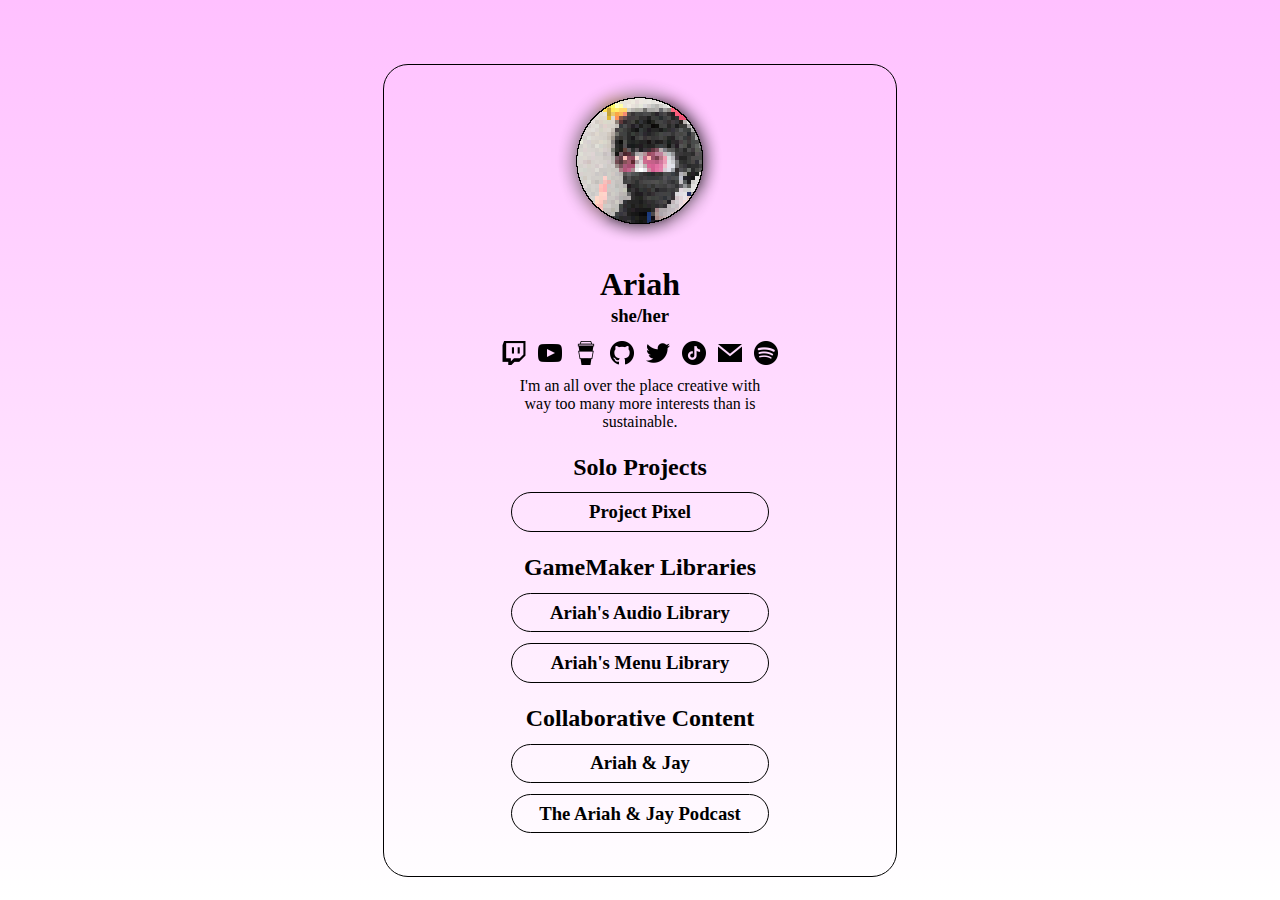
<file: index.html>
<!DOCTYPE html>
<html>
    <head>
        <title>
            Ariah
        </title>
        <link rel="stylesheet" href="style.css" />
    </head>
    <body>
		<div id="content">
			<img src="ariah.png"></img>
			<h1>Ariah</h1>
			<h3>she/her</h3>
			<div id="socials">
				<a href="https://www.twitch.tv/ariahks"><img src="icons/twitch.png" /></a>
				<a href="https://youtube.com/channel/UCUtUaALz0HTmwqdvTyVcBzQ"><img src="icons/youtube.png" /></a>
				<a href="https://buymeacoffee.com/ariah"><img src="icons/buymeacoffee.png" /></a>
				<a href="https://github.com/ariahsiwik"><img src="icons/github.png" /></a>
				<a href="https://twitter.com/Ariah_KS"><img src="icons/twitter.png" /></a>
				<a href="https://tiktok.com/@ariahsiwik"><img src="icons/tiktok.png" /></a>
				<a href="mailto:ariahksiwik@gmail.com"><img src="icons/email.png" /></a>
				<a href="https://open.spotify.com/user/iyansiwik?si=282f2a8c2d184c7c"><img src="icons/spotify.png" /></a>
			</div>
			<p>I'm an all over the place creative with way too many more interests than is sustainable.</p>
			<br />
			<h2 class="section">Solo Projects</h2>
			<a href="projectpixel/" class="border"><h3>Project Pixel</h3></a>
			<br />
			<h2 class="section">GameMaker Libraries</h2>
			<a href="gmlibs/audio/" class="border"><h3>Ariah's Audio Library</h3></a>
			<br />
			<a href="gmlibs/menu/" class="border"><h3>Ariah's Menu Library</h3></a>
			<br />
			<h2 class="section">Collaborative Content</h2>
			<a href="https://youtube.com/c/AriahJay" class="border"><h3>Ariah & Jay</h3></a>
			<br />
			<a href="https://www.youtube.com/channel/UCBELe7Ts4JyHL5WPNXb9MZA" class="border"><h3>The Ariah & Jay Podcast</h3></a>
			<br />
			<br />
			<br />
			<br />
		</div>
	</body>
</html>
</file>
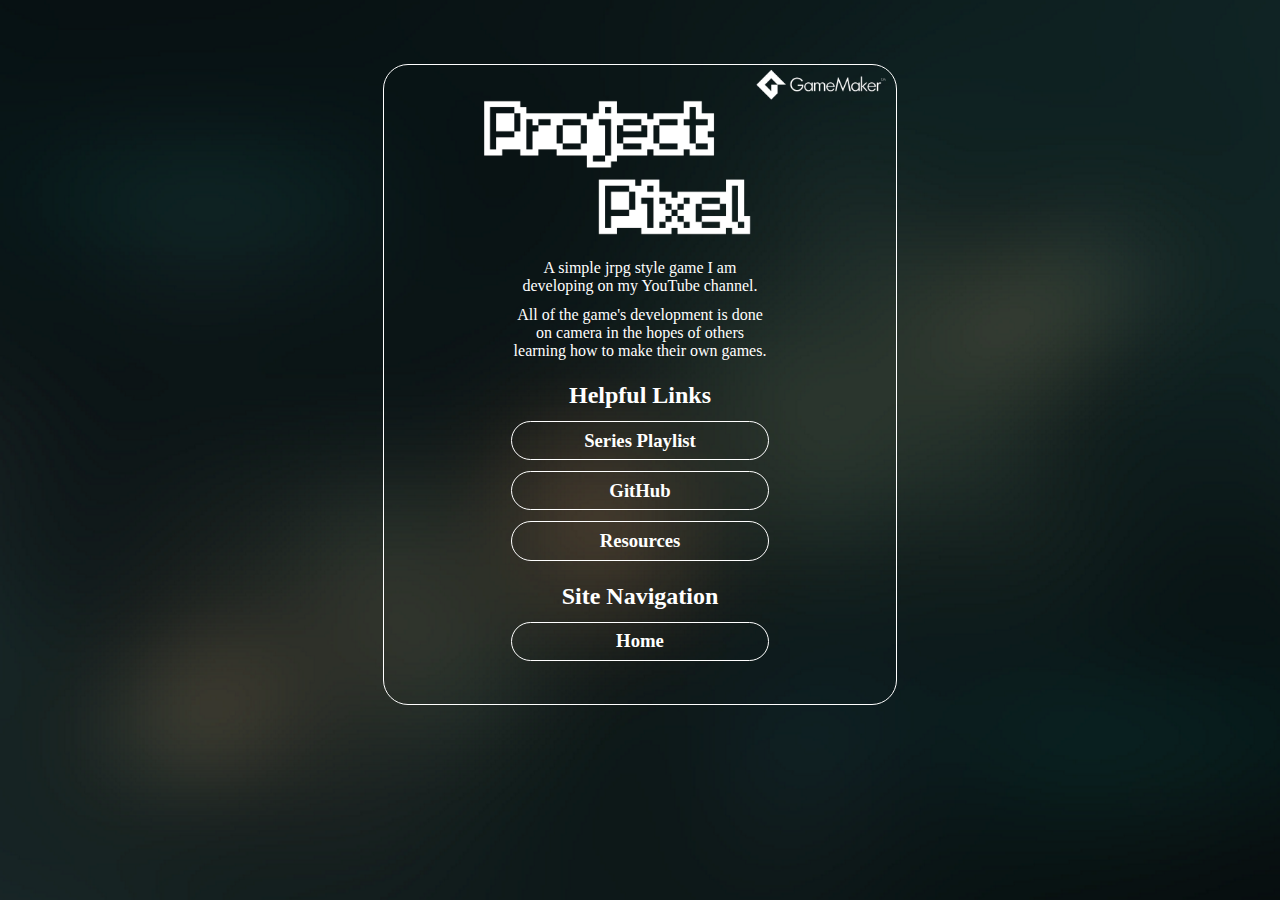
<file: projectpixel/index.html>
<!DOCTYPE html>
<html>
    <head>
        <title>
            Ariah - Project Pixel
        </title>
        <link rel="stylesheet" href="../style.css" />
        <link rel="stylesheet" href="style.css" />
    </head>
    <body>
		<div id="content">
			<img width="500" src="logo2.png"></img>
			<p>A simple jrpg style game I am developing on my YouTube channel.</p>
			<br />
			<p>All of the game's development is done on camera in the hopes of others learning how to make their own games.</p>
			<br />
			<h2 class="section">Helpful Links</h2>
			<a href="https://www.youtube.com/playlist?list=PLcgynXh0TnPEv33WU6bPD1AbcwTlVP9UN" class="border"><h3>Series Playlist</h3></a>
			<br />
			<a href="https://www.github.com/AriahSiwik/project-pixel/" class="border"><h3>GitHub</h3></a>
			<br />
			<a href="resources/" class="border"><h3>Resources</h3></a>
			<br />
			<h2 class="section">Site Navigation</h2>
			<a href="../" class="border"><h3>Home</h3></a>
			<br />
			<br />
			<br />
			<br />
		</div>
	</body>
</html>
</file>
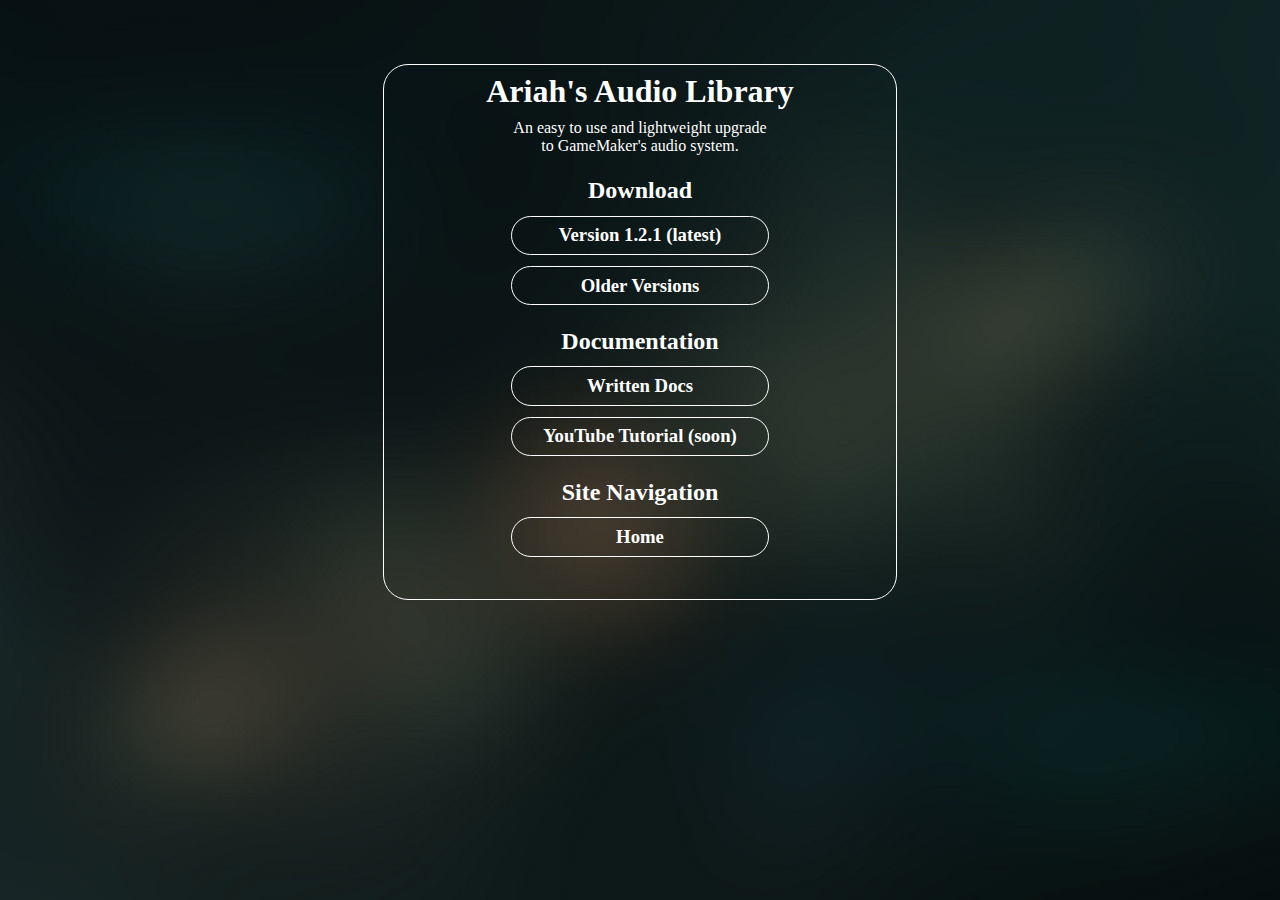
<file: gmlibs/audio/index.html>
<!DOCTYPE html>
<html>
    <head>
        <title>
            Ariah - Ariah's Audio Library
        </title>
        <link rel="stylesheet" href="../../style.css" />
        <link rel="stylesheet" href="../style.css" />
    </head>
    <body>
		<div id="content">
			<h1>Ariah's Audio Library</h1>
            <p>An easy to use and lightweight upgrade to GameMaker's audio system.</p>
			<br />
			<h2 class="section">Download</h2>
			<a href="versions/AriahAudioLib_V1.2.1.yymps" download class="border"><h3>Version 1.2.1 (latest)</h3></a>
			<br />
            <a href="versions/" class="border"><h3>Older Versions</h3></a>
			<br />
            <h2 class="section">Documentation</h2>
            <a href="AriahAudioLib_docs.pdf" class="border"><h3>Written Docs</h3></a>
            <br />
            <a href="#" class="border"><h3>YouTube Tutorial (soon)</h3></a>
            <br />
			<h2 class="section">Site Navigation</h2>
			<a href="../../" class="border"><h3>Home</h3></a>
			<br />
			<br />
			<br />
			<br />
		</div>
	</body>
</html>
</file>
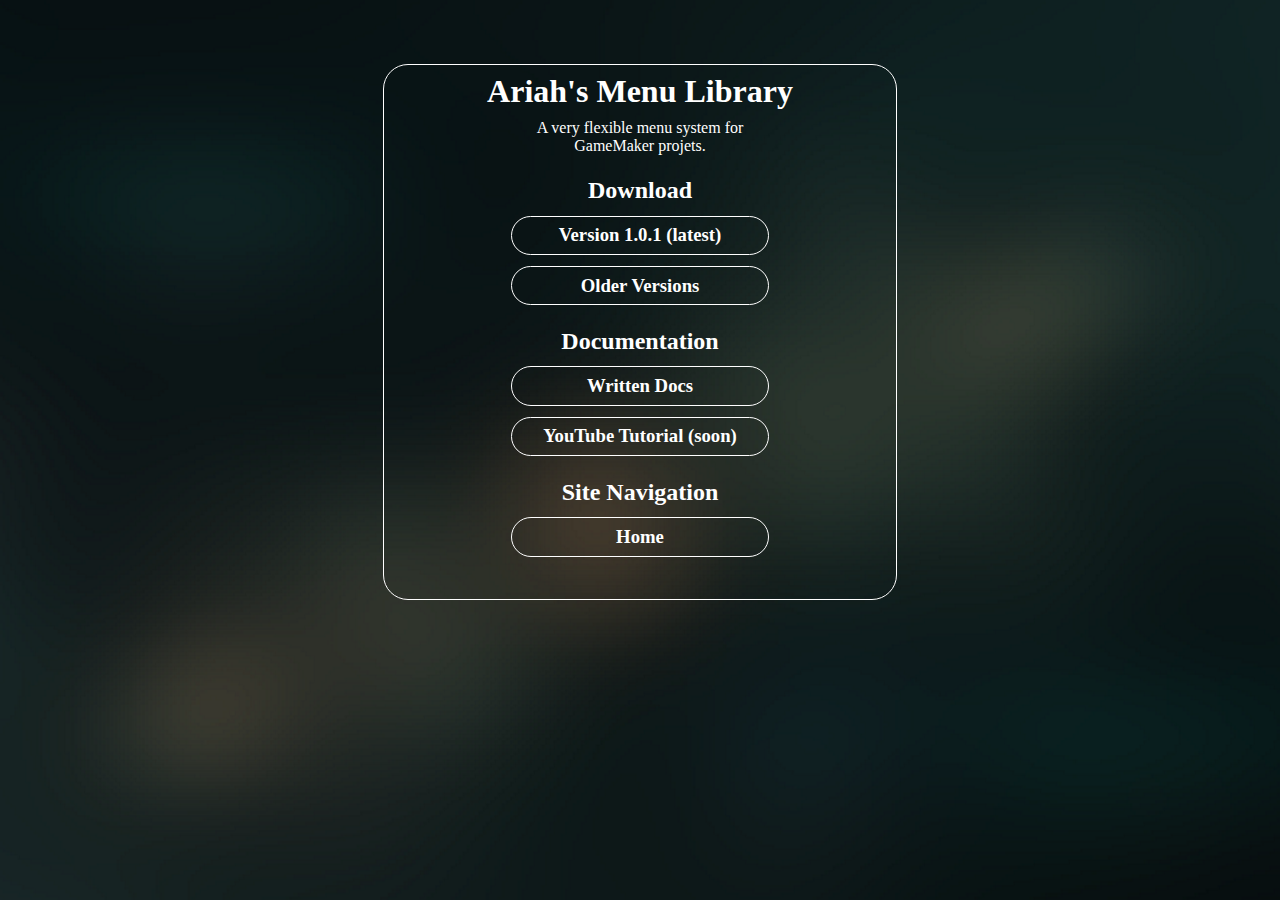
<file: gmlibs/menu/index.html>
<!DOCTYPE html>
<html>
    <head>
        <title>
            Ariah - Ariah's Menu Library
        </title>
        <link rel="stylesheet" href="../../style.css" />
        <link rel="stylesheet" href="../style.css" />
    </head>
    <body>
		<div id="content">
			<h1>Ariah's Menu Library</h1>
            <p>A very flexible menu system for GameMaker projets.</p>
			<br />
			<h2 class="section">Download</h2>
			<a href="versions/AriahMenuLib_V1.0.1.yymps" download class="border"><h3>Version 1.0.1 (latest)</h3></a>
			<br />
            <a href="versions/" class="border"><h3>Older Versions</h3></a>
			<br />
            <h2 class="section">Documentation</h2>
            <a href="AriahMenuLib_docs.pdf" class="border"><h3>Written Docs</h3></a>
            <br />
            <a href="#" class="border"><h3>YouTube Tutorial (soon)</h3></a>
            <br />
			<h2 class="section">Site Navigation</h2>
			<a href="../../" class="border"><h3>Home</h3></a>
			<br />
			<br />
			<br />
			<br />
		</div>
	</body>
</html>
</file>
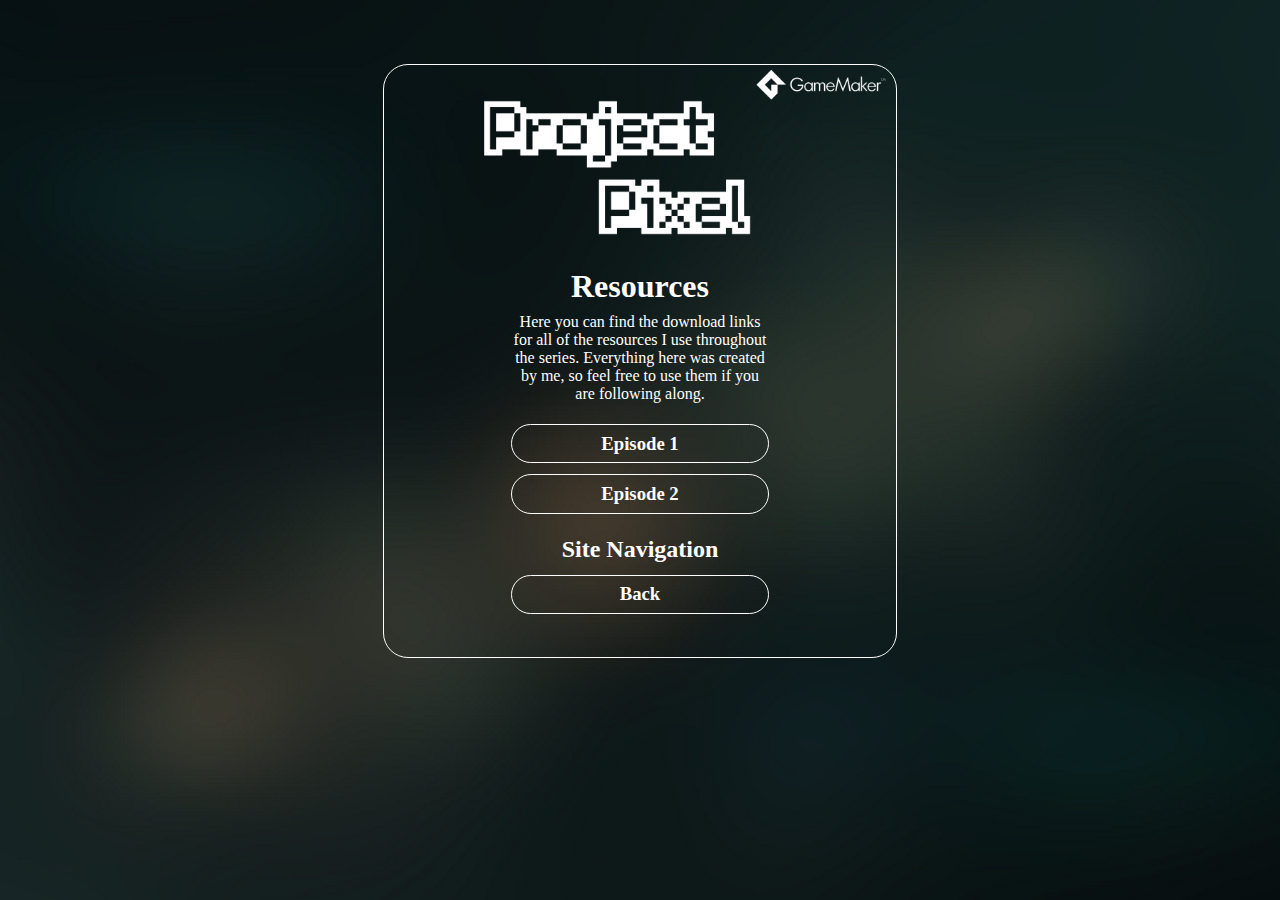
<file: projectpixel/resources/index.html>
<!DOCTYPE html>
<html>
    <head>
        <title>
            Ariah - Project Pixel - Resources
        </title>
        <link rel="stylesheet" href="../../style.css" />
        <link rel="stylesheet" href="../style.css" />
    </head>
    <body>
        <div id="content">
            <img width="500" src="../logo2.png"></img>
            <h1>Resources</h1>
            <p>Here you can find the download links for all of the resources I use throughout the series. Everything here was created by me, so feel free to use them if you are following along.</p>
            <br />
            <br />
            <a href="episode1.zip" download class="border"><h3>Episode 1</h3></a>
			<br />
            <a href="episode2.zip" download class="border"><h3>Episode 2</h3></a>
			<br />
			<h2 class="section">Site Navigation</h2>
			<a href="../" class="border"><h3>Back</h3></a>
			<br />
			<br />
			<br />
			<br />
        </div>
    </body>

</html>
</file>
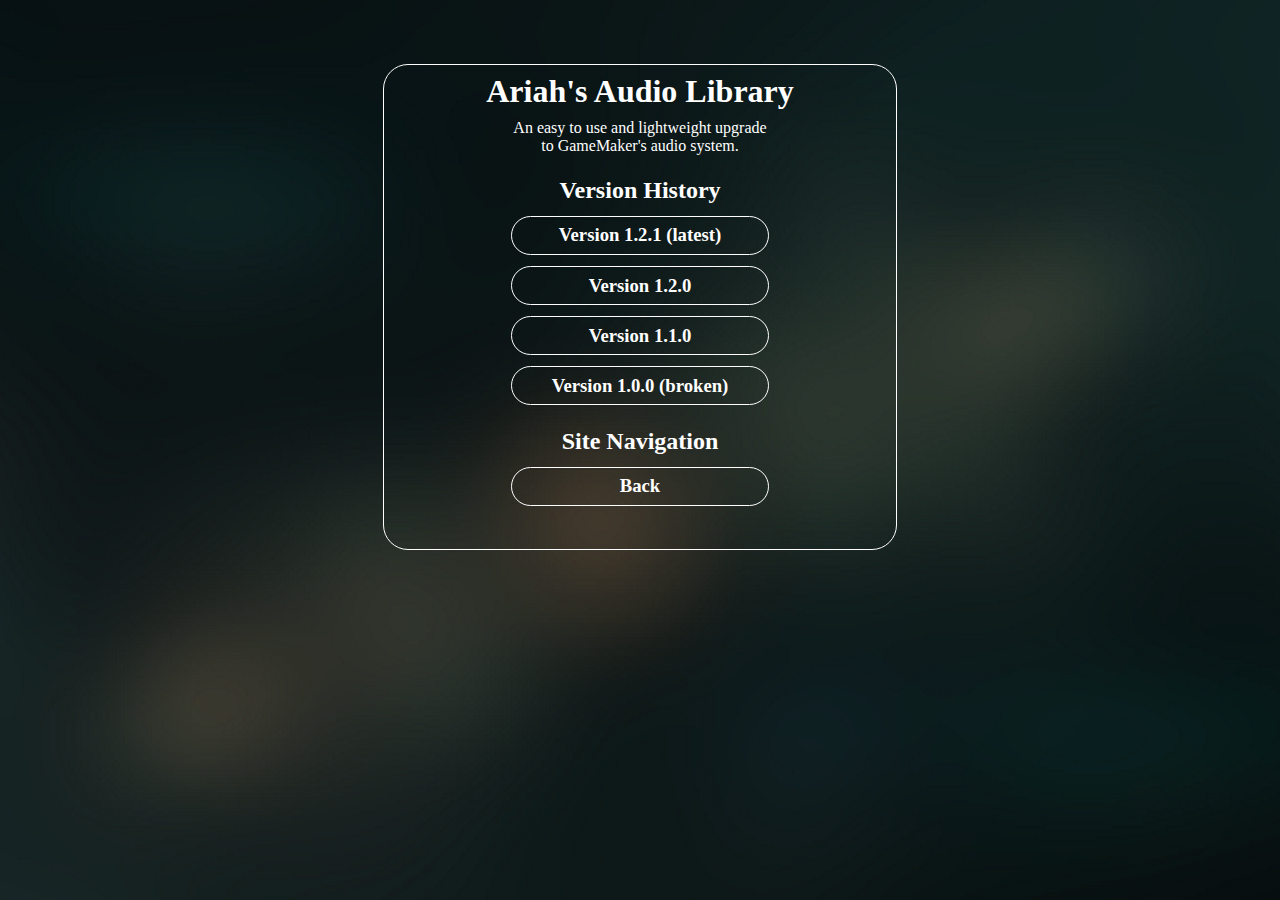
<file: gmlibs/audio/versions/index.html>
<!DOCTYPE html>
<html>
    <head>
        <title>
            Ariah - Ariah's Audio Library
        </title>
        <link rel="stylesheet" href="../../../style.css" />
        <link rel="stylesheet" href="../../style.css" />
    </head>
    <body>
		<div id="content">
			<h1>Ariah's Audio Library</h1>
            <p>An easy to use and lightweight upgrade to GameMaker's audio system.</p>
			<br />
			<h2 class="section">Version History</h2>
            <a href="AriahAudioLib_V1.2.1.yymps" download class="border"><h3>Version 1.2.1 (latest)</h3></a>
			<br />
            <a href="AriahAudioLib_V1.2.0.yymps" download class="border"><h3>Version 1.2.0</h3></a>
			<br />
            <a href="AriahAudioLib_V1.1.0.yymps" download class="border"><h3>Version 1.1.0</h3></a>
			<br />
			<a href="AriahAudioLib_V1.0.0.yymps" download class="border"><h3>Version 1.0.0 (broken)</h3></a>
			<br />
			<h2 class="section">Site Navigation</h2>
			<a href="../" class="border"><h3>Back</h3></a>
			<br />
			<br />
			<br />
			<br />
		</div>
	</body>
</html>
</file>
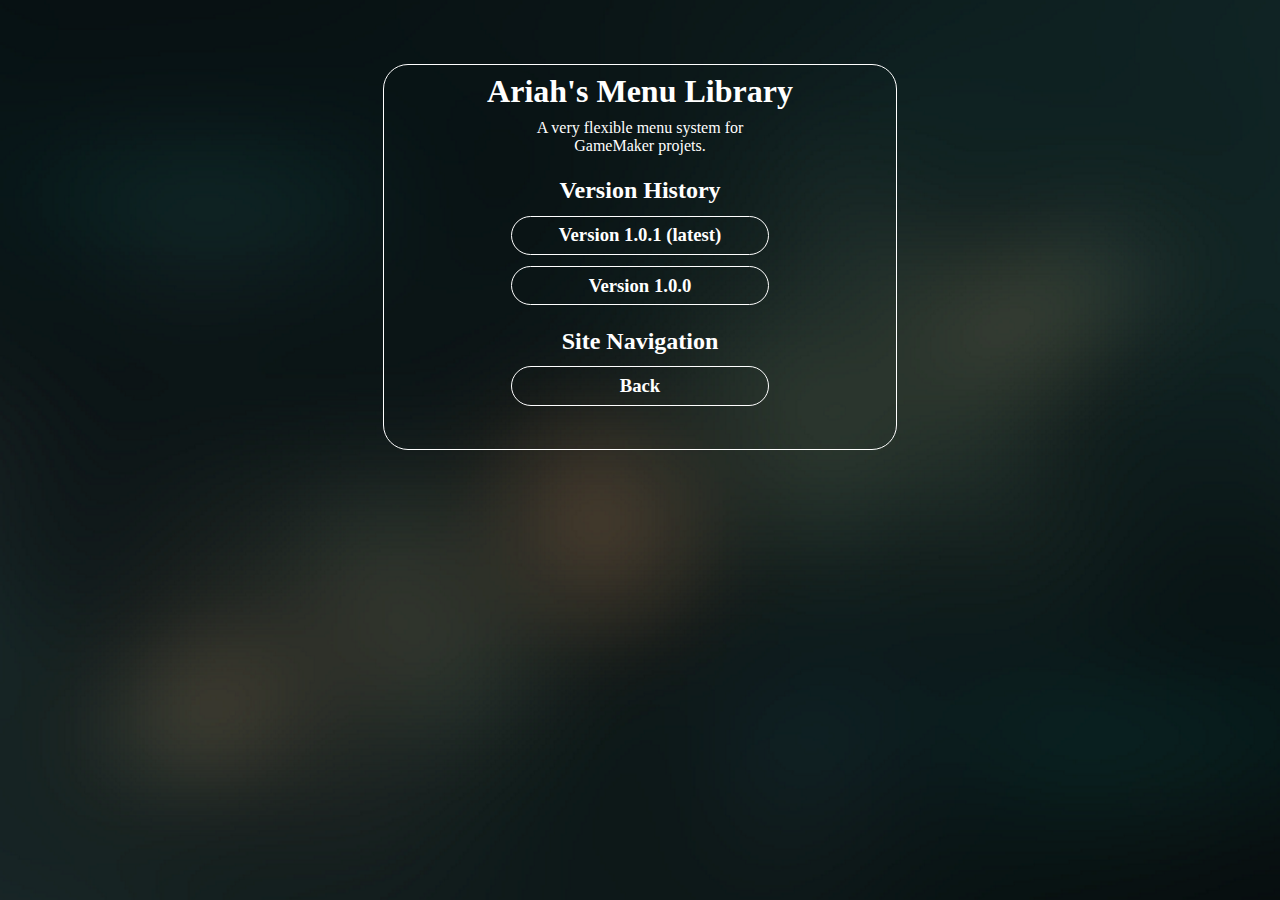
<file: gmlibs/menu/versions/index.html>
<!DOCTYPE html>
<html>
    <head>
        <title>
            Ariah - Ariah's Menu Library
        </title>
        <link rel="stylesheet" href="../../../style.css" />
        <link rel="stylesheet" href="../../style.css" />
    </head>
    <body>
		<div id="content">
			<h1>Ariah's Menu Library</h1>
            <p>A very flexible menu system for GameMaker projets.</p>
			<br />
			<h2 class="section">Version History</h2>
			<a href="AriahMenuLib_V1.0.1.zip" download class="border"><h3>Version 1.0.1 (latest)</h3></a>
			<br />
			<a href="AriahMenuLib_V1.0.0.zip" download class="border"><h3>Version 1.0.0</h3></a>
			<br />
			<h2 class="section">Site Navigation</h2>
			<a href="../" class="border"><h3>Back</h3></a>
			<br />
			<br />
			<br />
			<br />
		</div>
	</body>
</html>
</file>
<file: style.css>
body {
    margin: 0px;
    padding: 0px;

    width: 100%;
    height: 100%;

    background: linear-gradient(#ffc0ff, #ffffff) no-repeat center center fixed;
}

#content {
    margin: auto;
    margin-top: 48pt;
	text-align: center;  
    max-width: 512px;
    font-family: Calibri;
    line-height: 8pt;
    border-style: solid;
    border-color: black;
    border-width: 1px;
    border-radius: 25px;
}

.border {
    margin: auto;
    display: flex;
    justify-content: center;
    max-width: 256px;
    min-height: 16px;
    border-style: solid;
    border-color: black;
    border-width: 1px;
    border-radius: 25px;
    line-height: 0px;
}

#content p {
    margin: auto;
    line-height: 18px;
    font-weight: 16pt;
    max-width: 256px;
}

a.border {
    color: inherit;
    text-decoration:none; 
}

a.border:hover {
    background-color: #000000;
}

a.border:hover h3 {
    color: #fff0ff;
}

#socials a img {
    width: 24px;
    margin-bottom: 12px;
    margin-left: 4px;
    margin-right: 4px;
}
</file>
<file: projectpixel/style.css>
body {
    background-image: url('bg.png');
    -webkit-background-size: cover;
    -moz-background-size: cover;
    -o-background-size: cover;
    background-size: cover;
}
#content {
    border-color: #ffffff;
}
p {
    color: #ffffff;
}
h1 {
    color: #ffffff;
}
h2 {
    color: #ffffff;
}
a.border {
    border-color: #ffffff;
}
a.border h3 {
    color: #ffffff;
}
a.border:hover {
    background-color: #ffffff;
}
a.border:hover h3 {
    color: #000000;
}
</file>
<file: gmlibs/style.css>
body {
    background-image: url('bg.png');
    -webkit-background-size: cover;
    -moz-background-size: cover;
    -o-background-size: cover;
    background-size: cover;
}
#content {
    border-color: #ffffff;
}
p {
    color: #ffffff;
}
h1 {
    color: #ffffff;
}
h2 {
    color: #ffffff;
}
a.border {
    border-color: #ffffff;
}
a.border h3 {
    color: #ffffff;
}
a.border:hover {
    background-color: #ffffff;
}
a.border:hover h3 {
    color: #000000;
}
</file>
